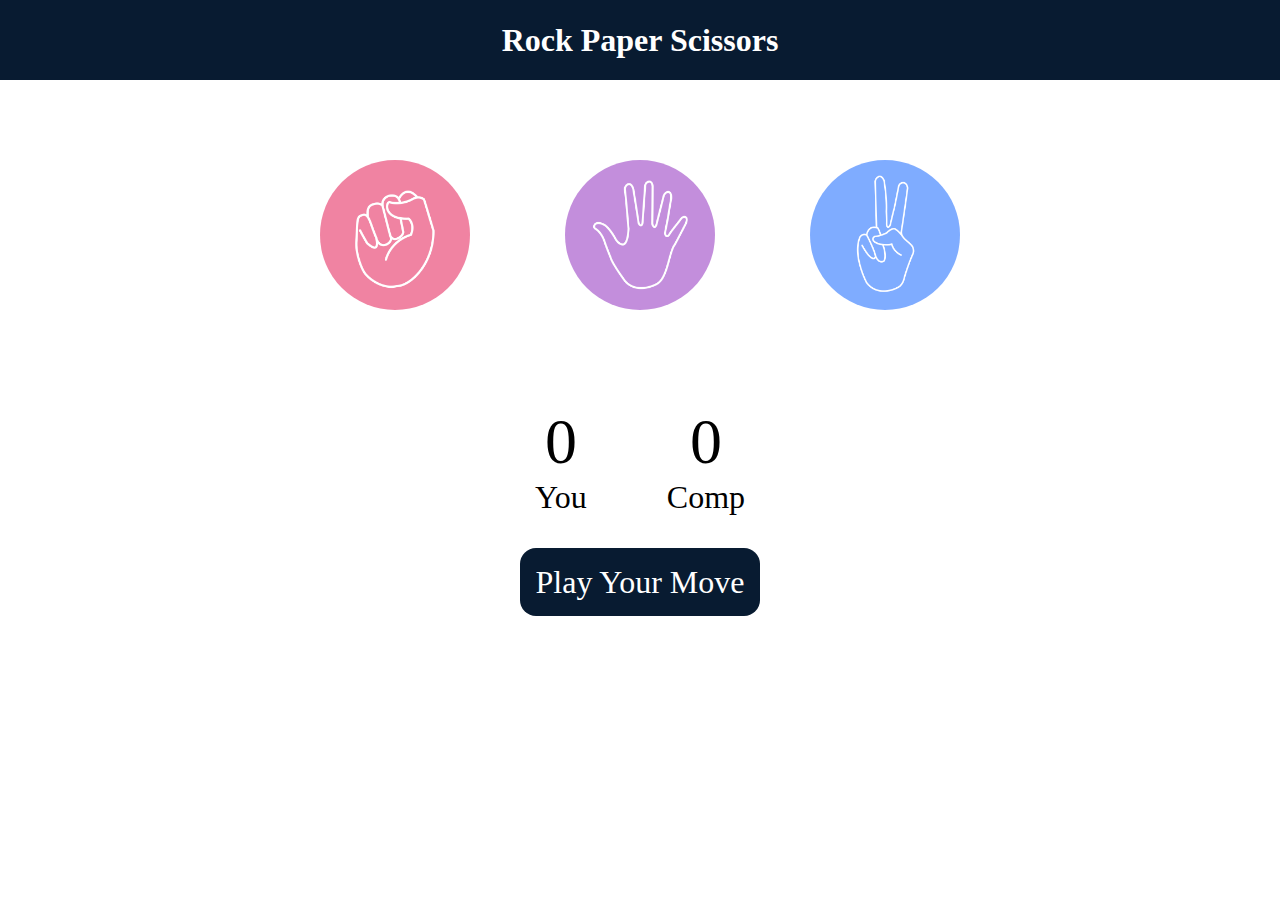
<file: rockPaperScissorsGame/index.html>
<!DOCTYPE html>
<html lang="en">
<head>
    <meta charset="UTF-8">
    <meta name="viewport" content="width=device-width, initial-scale=1.0">
    <title>Rock Paper Scissors Game</title>
    <link rel="stylesheet" href="./style.css">
</head>
<body>
    <h1>Rock Paper Scissors </h1>
    <div class="choices">
        <div class="choice" id="rock">
            <img src="./rock.png" alt="">
        </div>
        <div class="choice" id="paper">
            <img src="./paper.png" alt="">
        </div>
        <div class="choice" id="scissors">
            <img src="./scissors.png" alt="">
        </div>
    </div>

    <div class="score-Board">
        <div class="score">
            <p id="user-Score">0</p>
            <p>You</p>
        </div>
        <div class="score">
            <p id="comp-Score">0</p>
            <p>Comp</p>
        </div>
    </div>

    <div class="msg-Container">
        <p id="msg"> Play Your Move </p>
    </div>

    <script src="./Script.js"></script>
</body>
</html>
</file>
<file: rockPaperScissorsGame/style.css>
*{
    margin: 0;
    padding: 0;
    text-align: center;
}
h1{
    background-color: #081b31;
    color: #fff;
    height: 5rem;
    line-height: 5rem;
}
.choices{
    display: flex;
    align-items: center;
    justify-content: center;
    margin-top: 5rem;
    gap: 5rem;
}
.choice:hover{
    /* opacity: 0.5; */
    background-color: #081b31;
    cursor: pointer;
}
.choice{
    height: 165px;
    width: 165px;
    border-radius: 50%;
    
}
img{
    height: 150px;
    width: 150px;
    object-fit: cover;
    border-radius: 50%;
}
.score-Board{
    display: flex;
    justify-content: center;
    align-items: center;
    margin-top: 5rem;
    font-size: 2rem;
    gap: 5rem;
}
.score{
    gap: 5rem;
}
#user-Score,#comp-Score{
    font-size: 4rem;
}
.msg-Container{
    margin-top: 3rem;
    font-size: 2rem;
}
#msg{
    background-color: #081b31;
    color:#fff;
    display: inline;
    padding: 1rem;
    border-radius: 1rem;
}
</file>
